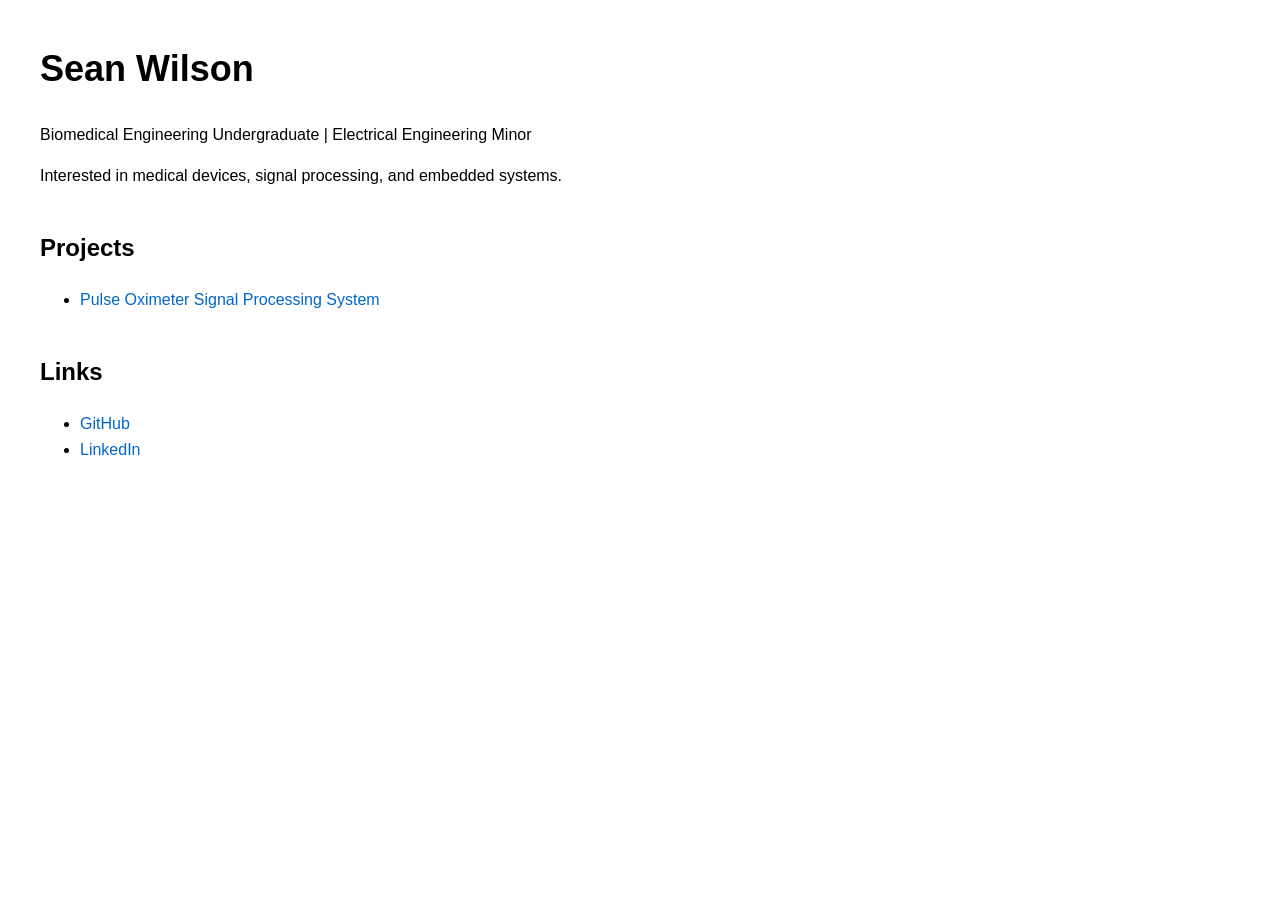
<file: index.html>
<!DOCTYPE html>
<html>
<head>
<title>Sean Wilson Portfolio</title>
<link rel="stylesheet" href="style.css">
</head>

<body>

<h1>Sean Wilson</h1>

<p>Biomedical Engineering Undergraduate | Electrical Engineering Minor</p>

<p>
Interested in medical devices, signal processing, and embedded systems.
</p>

<h2>Projects</h2>

<ul>
<li><a href="projects.html">Pulse Oximeter Signal Processing System</a></li>
</ul>

<h2>Links</h2>

<ul>
<li><a href="https://github.com/yourusername">GitHub</a></li>
<li><a href="https://linkedin.com">LinkedIn</a></li>
</ul>

</body>
</html>
</file>
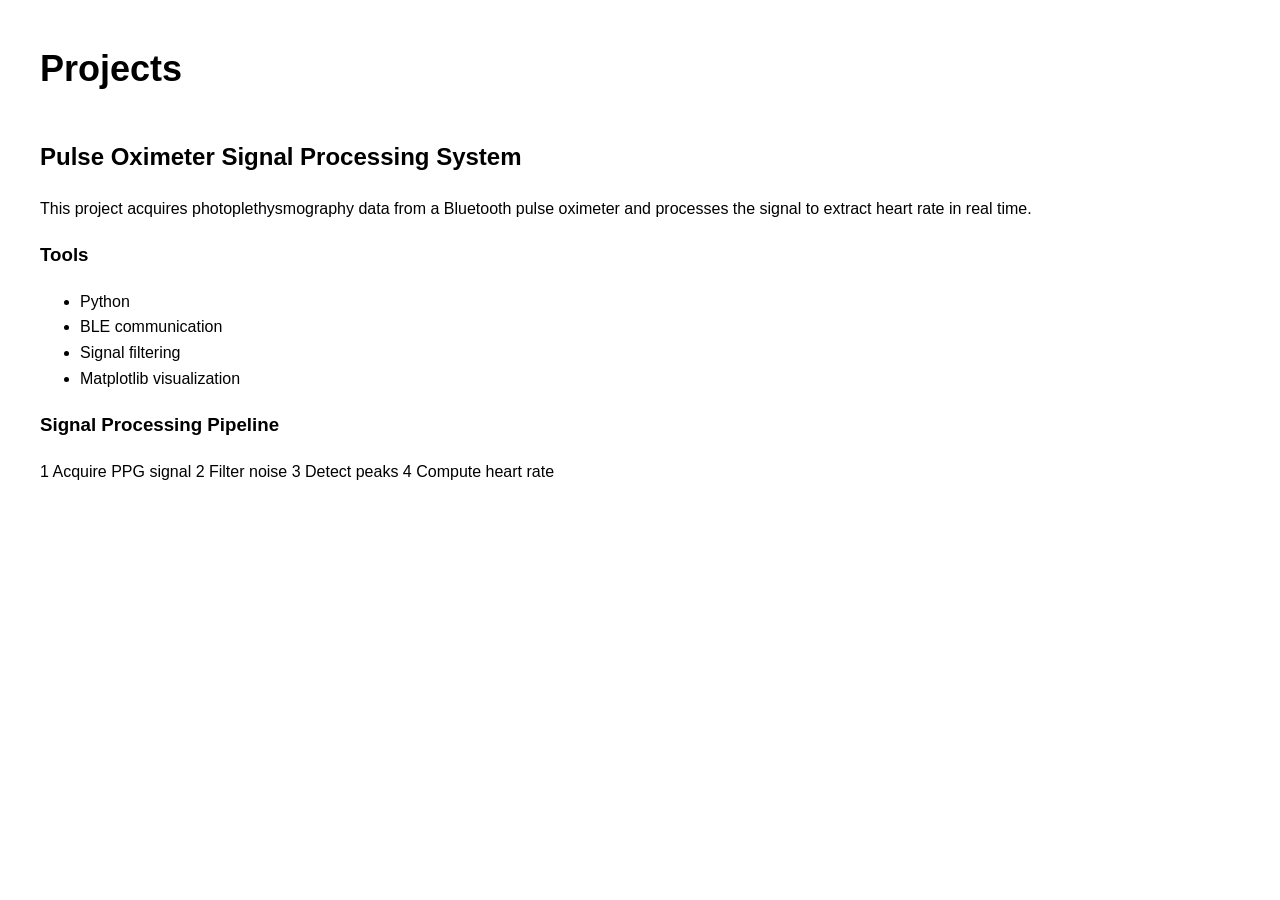
<file: projects.html>
<!DOCTYPE html>
<html>
<head>
<title>Projects</title>
<link rel="stylesheet" href="style.css">
</head>

<body>

<h1>Projects</h1>

<h2>Pulse Oximeter Signal Processing System</h2>

<p>
This project acquires photoplethysmography data from a Bluetooth pulse oximeter and processes the signal to extract heart rate in real time.
</p>

<h3>Tools</h3>

<ul>
<li>Python</li>
<li>BLE communication</li>
<li>Signal filtering</li>
<li>Matplotlib visualization</li>
</ul>

<h3>Signal Processing Pipeline</h3>

<p>
1 Acquire PPG signal  
2 Filter noise  
3 Detect peaks  
4 Compute heart rate  
</p>

</body>
</html>
</file>
<file: style.css>
body {
font-family: Arial;
margin: 40px;
line-height: 1.6;
background-color: white;
color: black;
}

h1 {
font-size: 36px;
}

h2 {
margin-top: 40px;
}

a {
color: #0066cc;
text-decoration: none;
}
</file>
